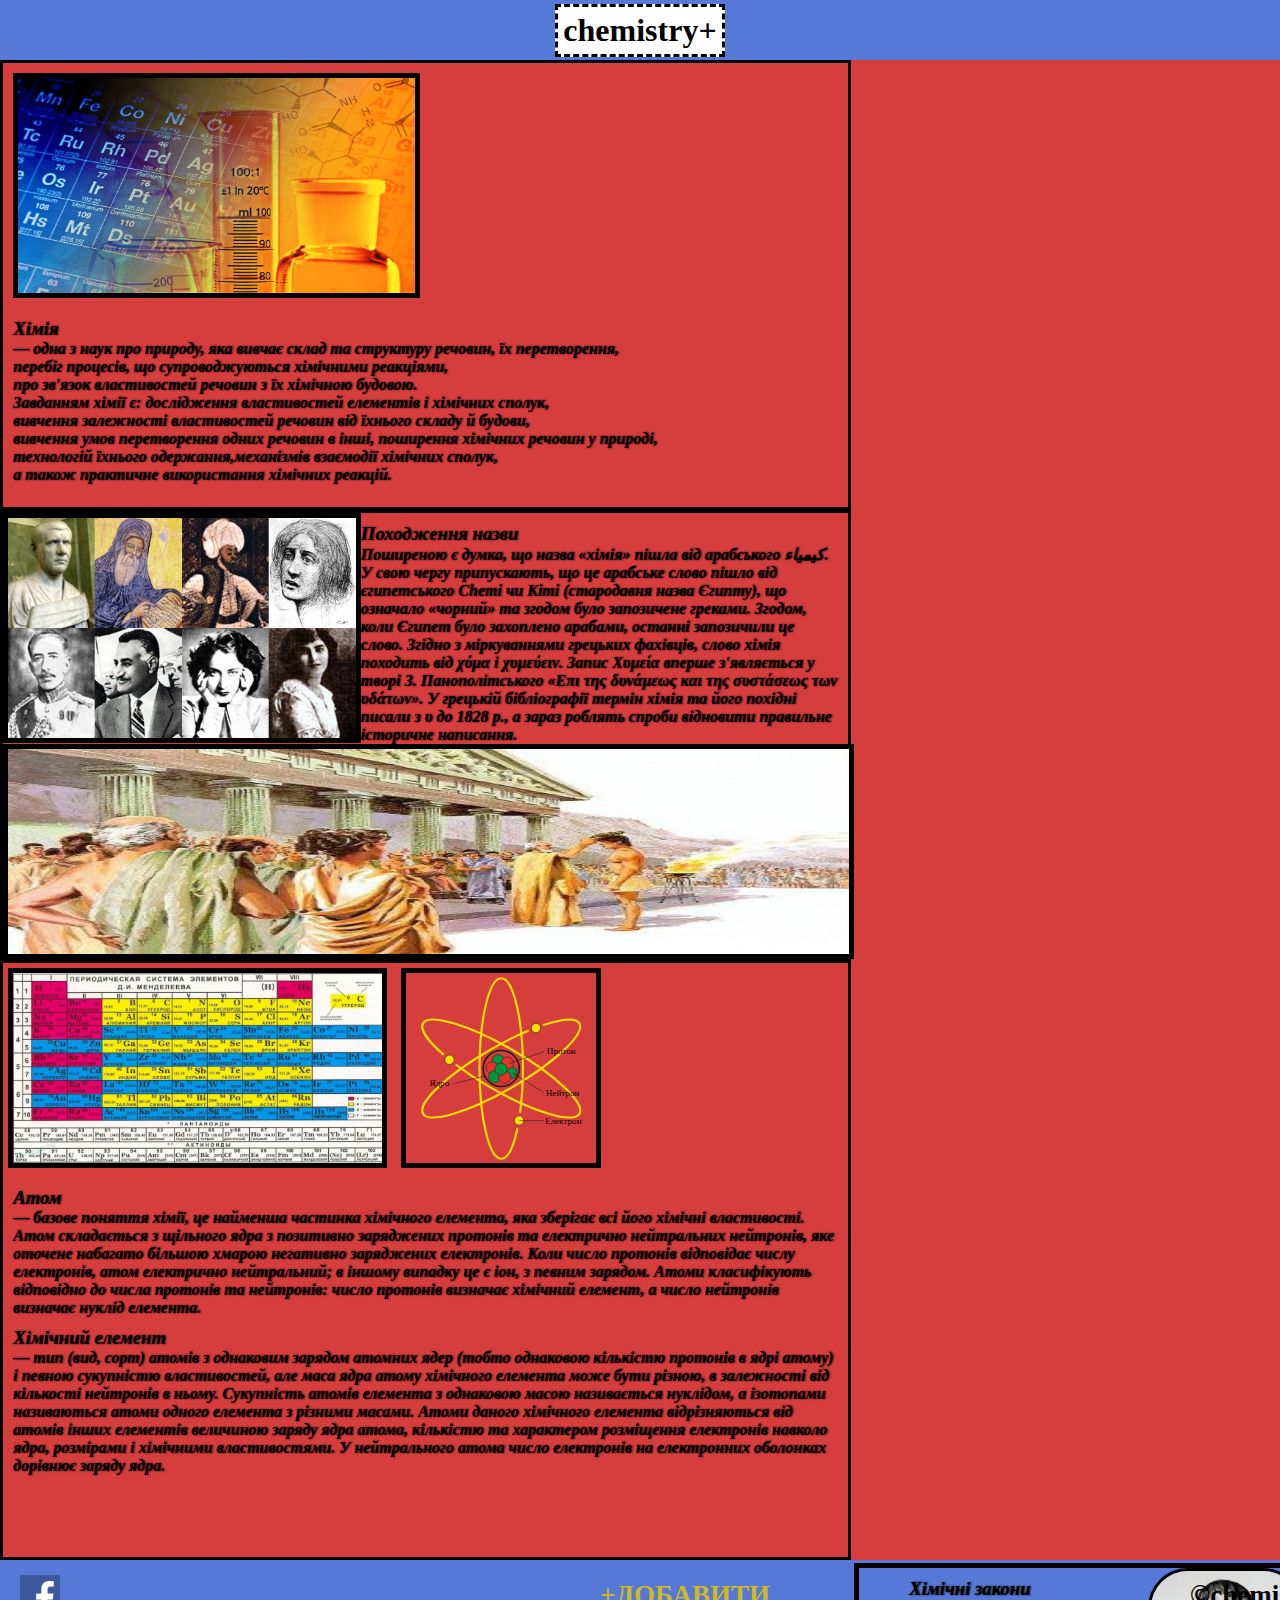
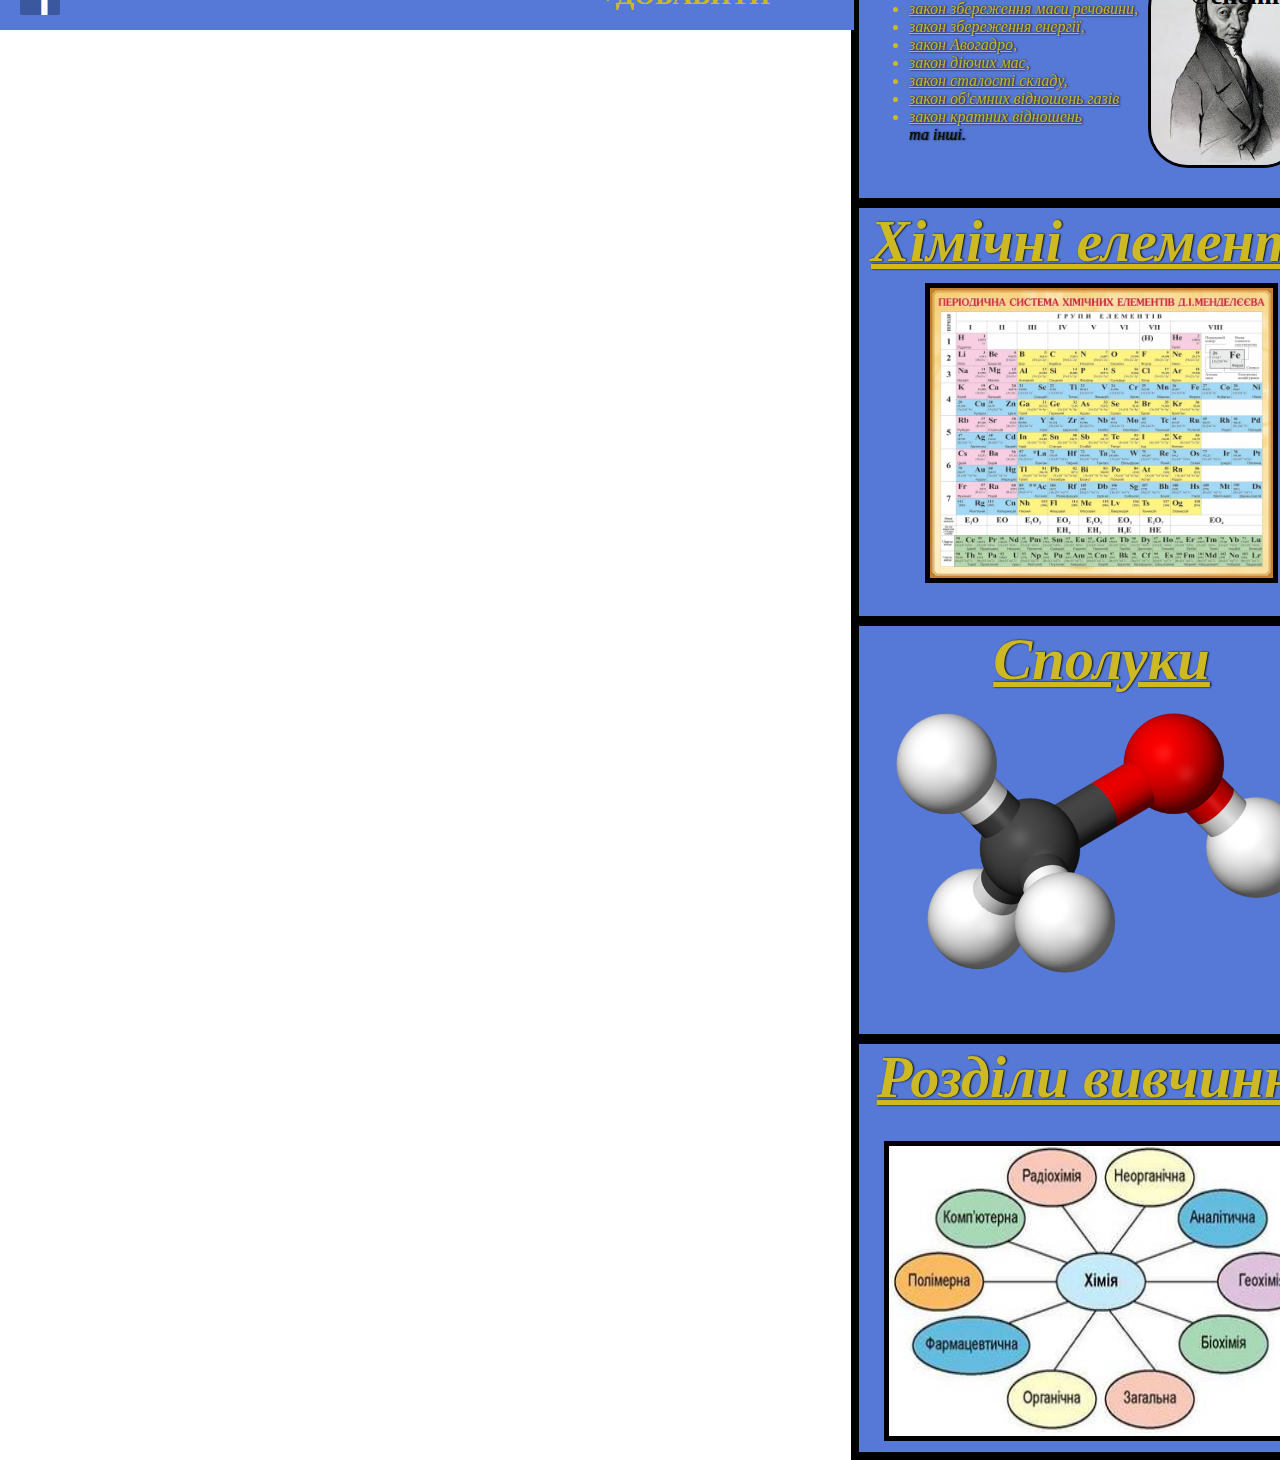
<file: index.html>
<!dostype html>
<html>
<head>
<link href="redfa1.css" rel="stylesheet">
<link href="chimia.png" rel="shortcut icon" type="image/png">
<title>ХІМІЯ+</title>
</head>
<body>
<header>
<h1>chemistry+</h1>
</header>
<main>

<section>
<img class="k0" src="himiya.jpg">
<div class="k1"><h3>Хімія </h3>
— одна з наук про природу, яка вивчає склад та структуру речовин, їх перетворення,
<br>перебіг процесів, що супроводжуються хімічними реакціями,
<br>про зв'язок властивостей речовин з їх хімічною будовою.
<br>Завданням хімії є: дослідження властивостей елементів і хімічних сполук,
<br>вивчення залежності властивостей речовин від їхнього складу й будови,
<br>вивчення умов перетворення одних речовин в інші, поширення хімічних речовин у природі,
<br>технологій їхнього одержання,механізмів взаємодії хімічних сполук,
<br>а також практичне використання хімічних реакцій.
</div>
</section>
<section>
<img class="k2" src="Arab.jpg"> 
<div class="k3"><h3>Походження назви</h3>
Поширеною є думка, що назва «хімія» пішла від арабського کيمياء‎.
У свою чергу припускають, що це арабське слово пішло від єгипетського Chemi чи Kimi (стародавня назва Єгипту),
що означало «чорний» та згодом було запозичене греками.
Згодом, коли Єгипет було захоплено арабами, останні запозичили це слово.
Згідно з міркуваннями грецьких фахівців, слово хімія походить від χύμα і χυμεύειν.
Запис Χυμεία вперше з'являється у творі З. Панополітського «Eπι της δυνάμεως και της συστάσεως των υδάτων».
У грецькій бібліографії термін хімія та його похідні писали з υ до 1828 р.,
 а зараз роблять спроби відновити правильне історичне написання.</div>
<img class="k4" src="Greece.jpg">
</section>
<section class="k5">
<img class="k6" src="talbemedeleeva.png">
<img class="k8" src="atom.svg">
<div class="k7">
<h3>Атом</h3> — базове поняття хімії, це найменша частинка хімічного елемента,
яка зберігає всі його хімічні властивості.
Атом складається з щільного ядра з позитивно заряджених протонів та електрично нейтральних нейтронів,
яке оточене набагато більшою хмарою негативно заряджених електронів. Коли число протонів відповідає числу електронів,
атом електрично нейтральний; в іншому випадку це є іон, з певним зарядом.
Атоми класифікують відповідно до числа протонів та нейтронів: число протонів визначає хімічний елемент,
а число нейтронів визначає нуклід елемента.</div>
<div class="k9"><h3>Хімічний елемент</h3>
 — тип (вид, сорт) атомів з однаковим зарядом атомних ядер (тобто однаковою кількістю протонів в ядрі атому)
 і певною сукупністю властивостей, але маса ядра атому хімічного елемента може бути різною,
 в залежності від кількості нейтронів в ньому. Сукупність атомів елемента з однаковою масою називається нуклідом,
 а ізотопами називаються атоми одного елемента з різними масами.
 Атоми даного хімічного елемента відрізняються від атомів інших елементів величиною заряду ядра атома,
 кількістю та характером розміщення електронів навколо ядра, розмірами і хімічними властивостями.
 У нейтрального атома число електронів на електронних оболонках дорівнює заряду ядра.</div>
</section>
<aside>
<div class="w0">
<ul>
<h3>Хімічні закони</h3>
<a  href="SqkeW.html" target=
"_blank"><li>закон збереження маси речовини,</li></a>
<a  href="REDER.html" target=
"_blank"><li>закон збереження енергії,</li></a>
<a   href="tYU.html" target=
"_blank"><li>закон Авогадро,</li></a>
<a  href="WEQE.html" target=
"_blank"><li>закон діючих мас,</li></a>
<a  href="POFj.html" target=
"_blank"><li>закон сталості складу,</li></a>
<a  href="BABAS.html" target=
"_blank"><li>закон об'ємних відношень газів</li></a>
<a  href="okkil.html" target=
"_blank"><li>закон кратних відношень</li></a>
та інші.
</ul>
<img class="w1" src="Avogardo.jpg" >
</div>
<div class="w2">
<a href="rwethsjgshhdjsjskdkdjk.html" target=
"_blank" class="w3"><h3>Хімічні елементи</h3></a>
<br>
<a href="rwethsjgshhdjsjskdkdjk.html" target=
"_blank"><img class="w4" src="medeelev2.webp"></a>
</div >
<div class="w5">
<a href="adolf.html" target="_blank"><h3>Сполуки</h3></a>
<a href="adolf.html" target="_blank"><img class="w6" src="spolyk.png"></a>
</div>
<div class="w5">
<a href="herwwqQ.html" target="_blank"><h3>Розділи вивчиння</h3></a>
<a href="herwwqQ.html" target="_blank"><img class="w7" src="aweq.jpg"></a>
</div>
</aside>
</main>
<footer>
<a href="https://www.facebook.com/share/g/3MVJtmPmPfSRnQ2h/" target=
"_blank"><img class="c1" src="facebook.png"></a>
<a href="DOBAVKA.html" class="i10" target=
"_blank">+ДОБАВИТИ</a>
<div class="tyr">©chemistry+</div> 
</footer>
</body>
</html>
</file>
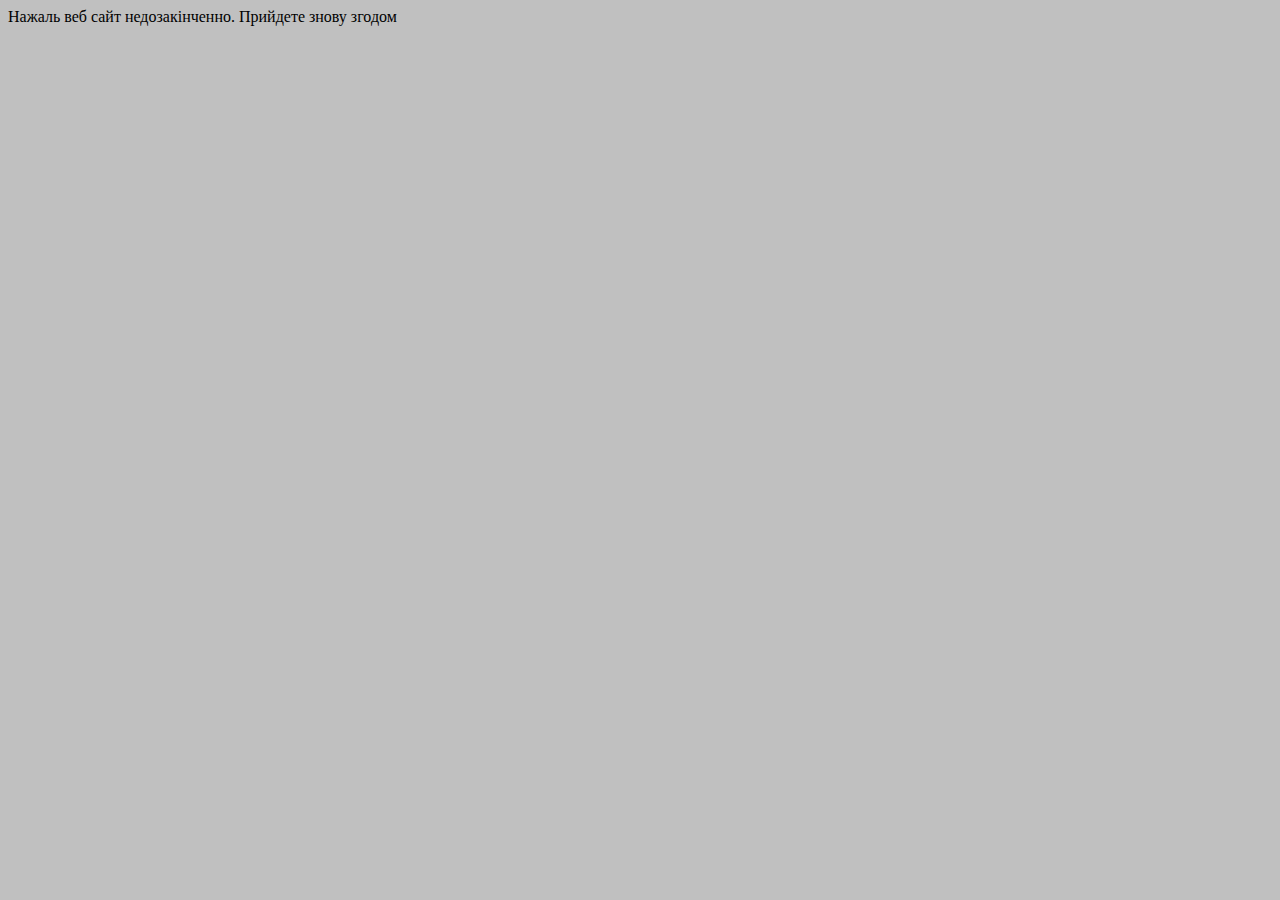
<file: adolf.html>
<!dostype html>
<html>
<head>
<link href="Cban21.css" rel="stylesheet">
<link href="chimia.png" rel="shortcut icon" type="image/png">
<title>ХІМІЯ+:Сполуки і їх різновиди</title>
</head>
<body>
Нажаль веб сайт недозакінченно. Прийдете знову згодом
</body>
</html>
</file>
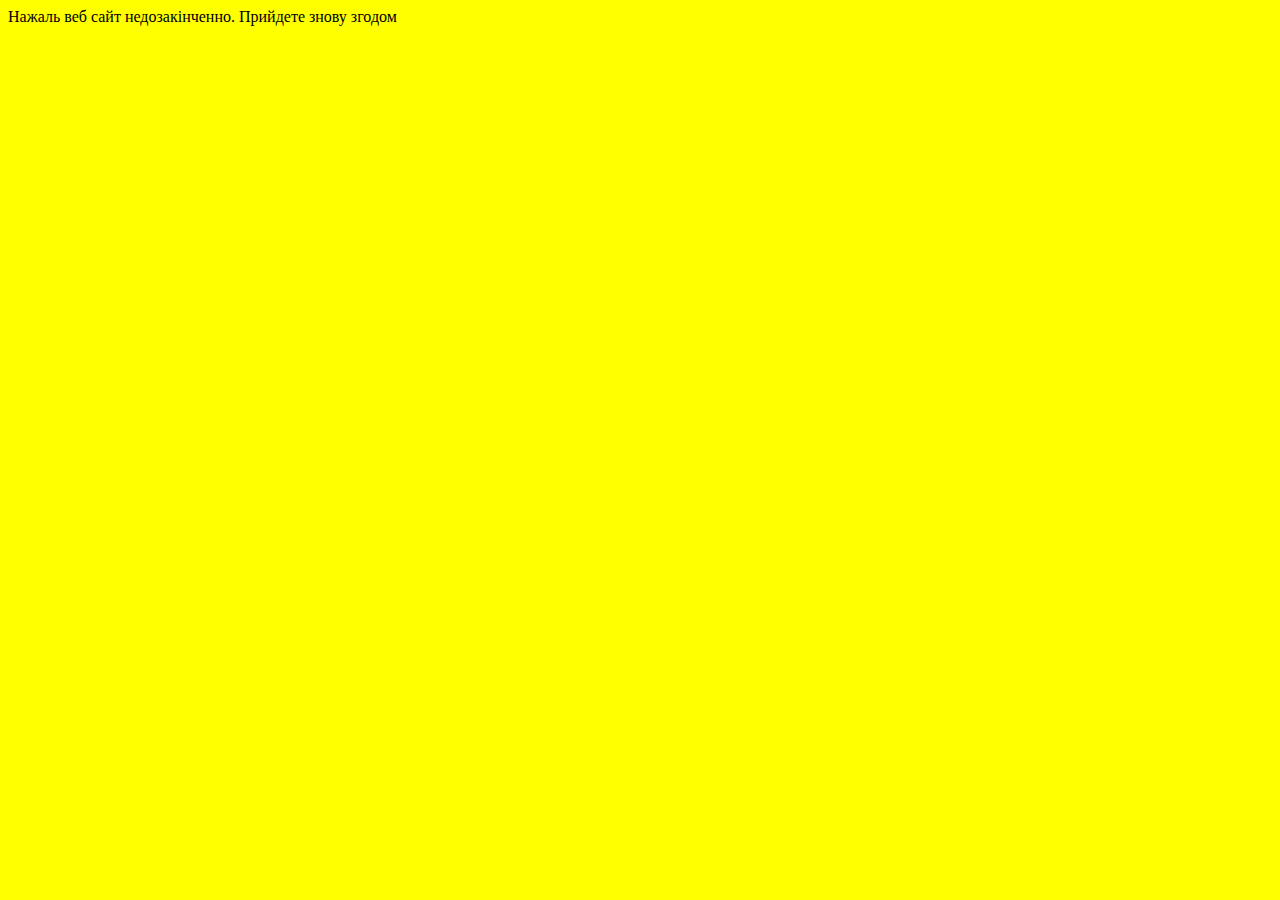
<file: BABAS.html>
<!dostype html>
<html>
<head>
<link href="Axmzm52.css" rel="stylesheet">
<link href="chimia.png" rel="shortcut icon" type="image/png">
<title>ХІМІЯ+:Закон об'ємних відношень газів</title>
</head>
<body>
Нажаль веб сайт недозакінченно. Прийдете знову згодом
</body>
</html>
</file>
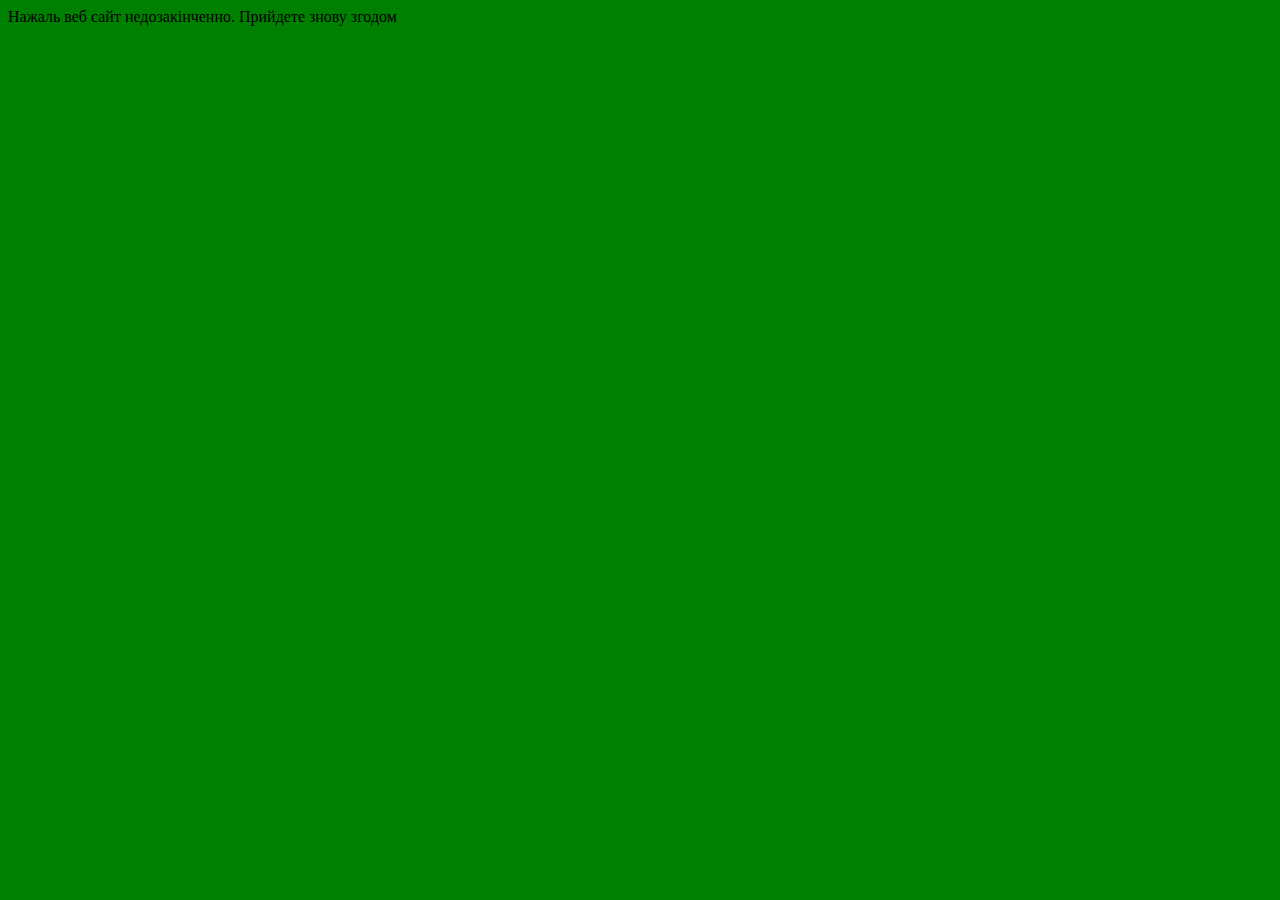
<file: herwwqQ.html>
<!dostype html>
<html>
<head>
<link href="OHDs1221.css" rel="stylesheet">
<link href="chimia.png" rel="shortcut icon" type="image/png">
<title>ХІМІЯ+:Розділи вивчення</title>
</head>
<body>
Нажаль веб сайт недозакінченно. Прийдете знову згодом
</body>
</html>
</file>
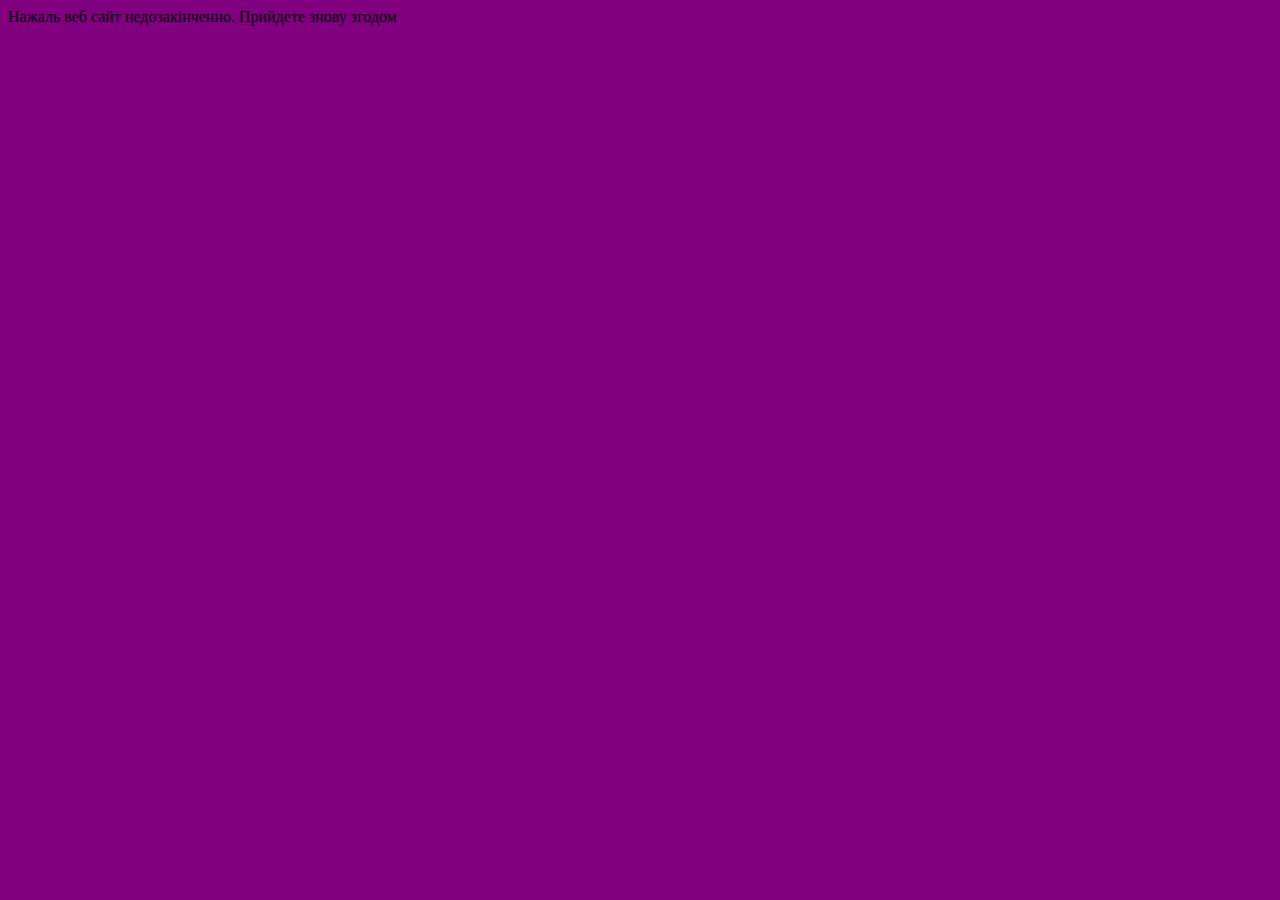
<file: okkil.html>
<!dostype html>
<html>
<head>
<link href="K28sh.css" rel="stylesheet">
<link href="chimia.png" rel="shortcut icon" type="image/png">
<title>ХІМІЯ+:Закон кратних відношень</title>
</head>
<body>
Нажаль веб сайт недозакінченно. Прийдете знову згодом
</body>
</html>
</file>
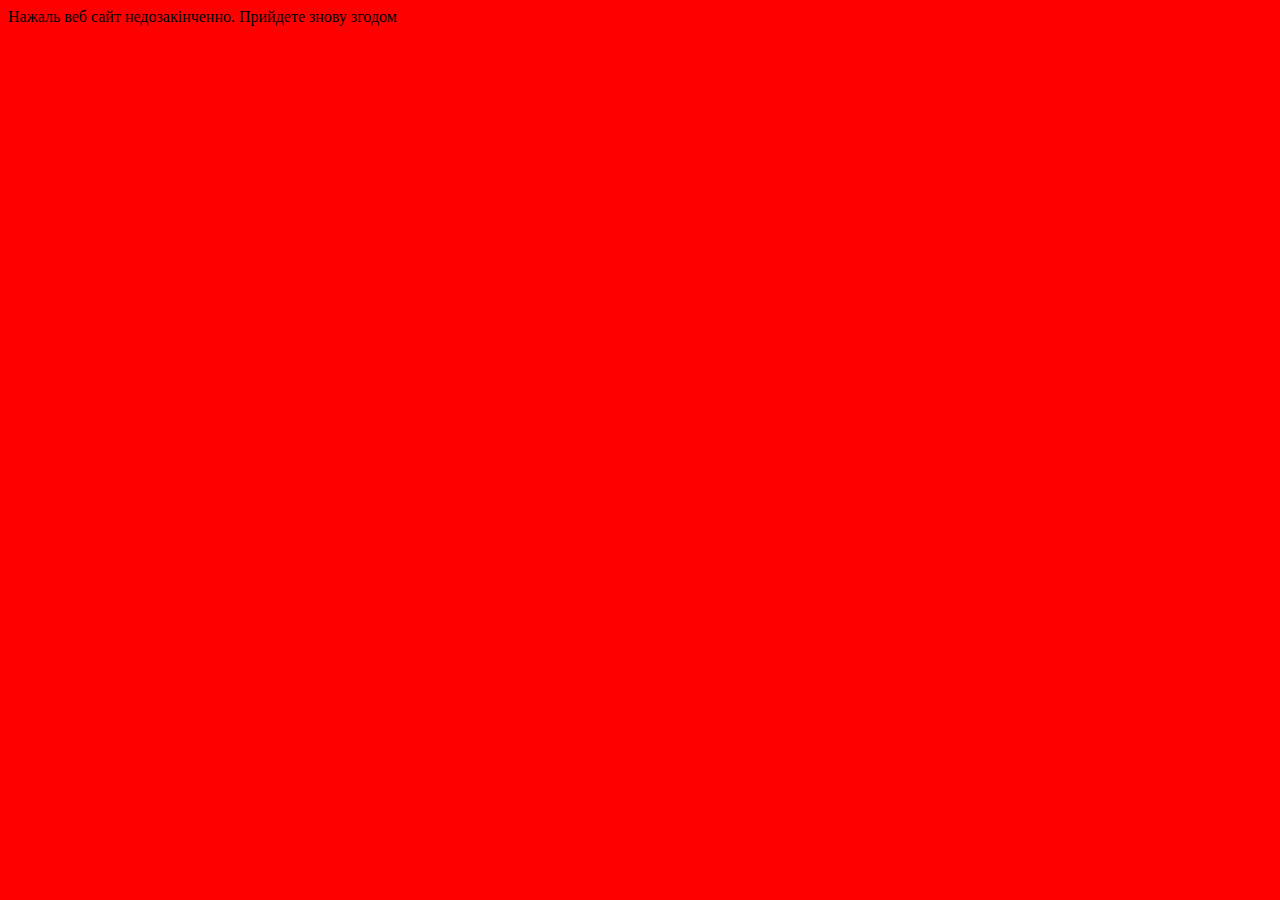
<file: POFj.html>
<!dostype html>
<html>
<head>
<link href="Onij2.css" rel="stylesheet">
<link href="chimia.png" rel="shortcut icon" type="image/png">
<title>ХІМІЯ+:Закон об'ємних відношень газів</title>
</head>
<body>
Нажаль веб сайт недозакінченно. Прийдете знову згодом
</body>
</html>
</file>
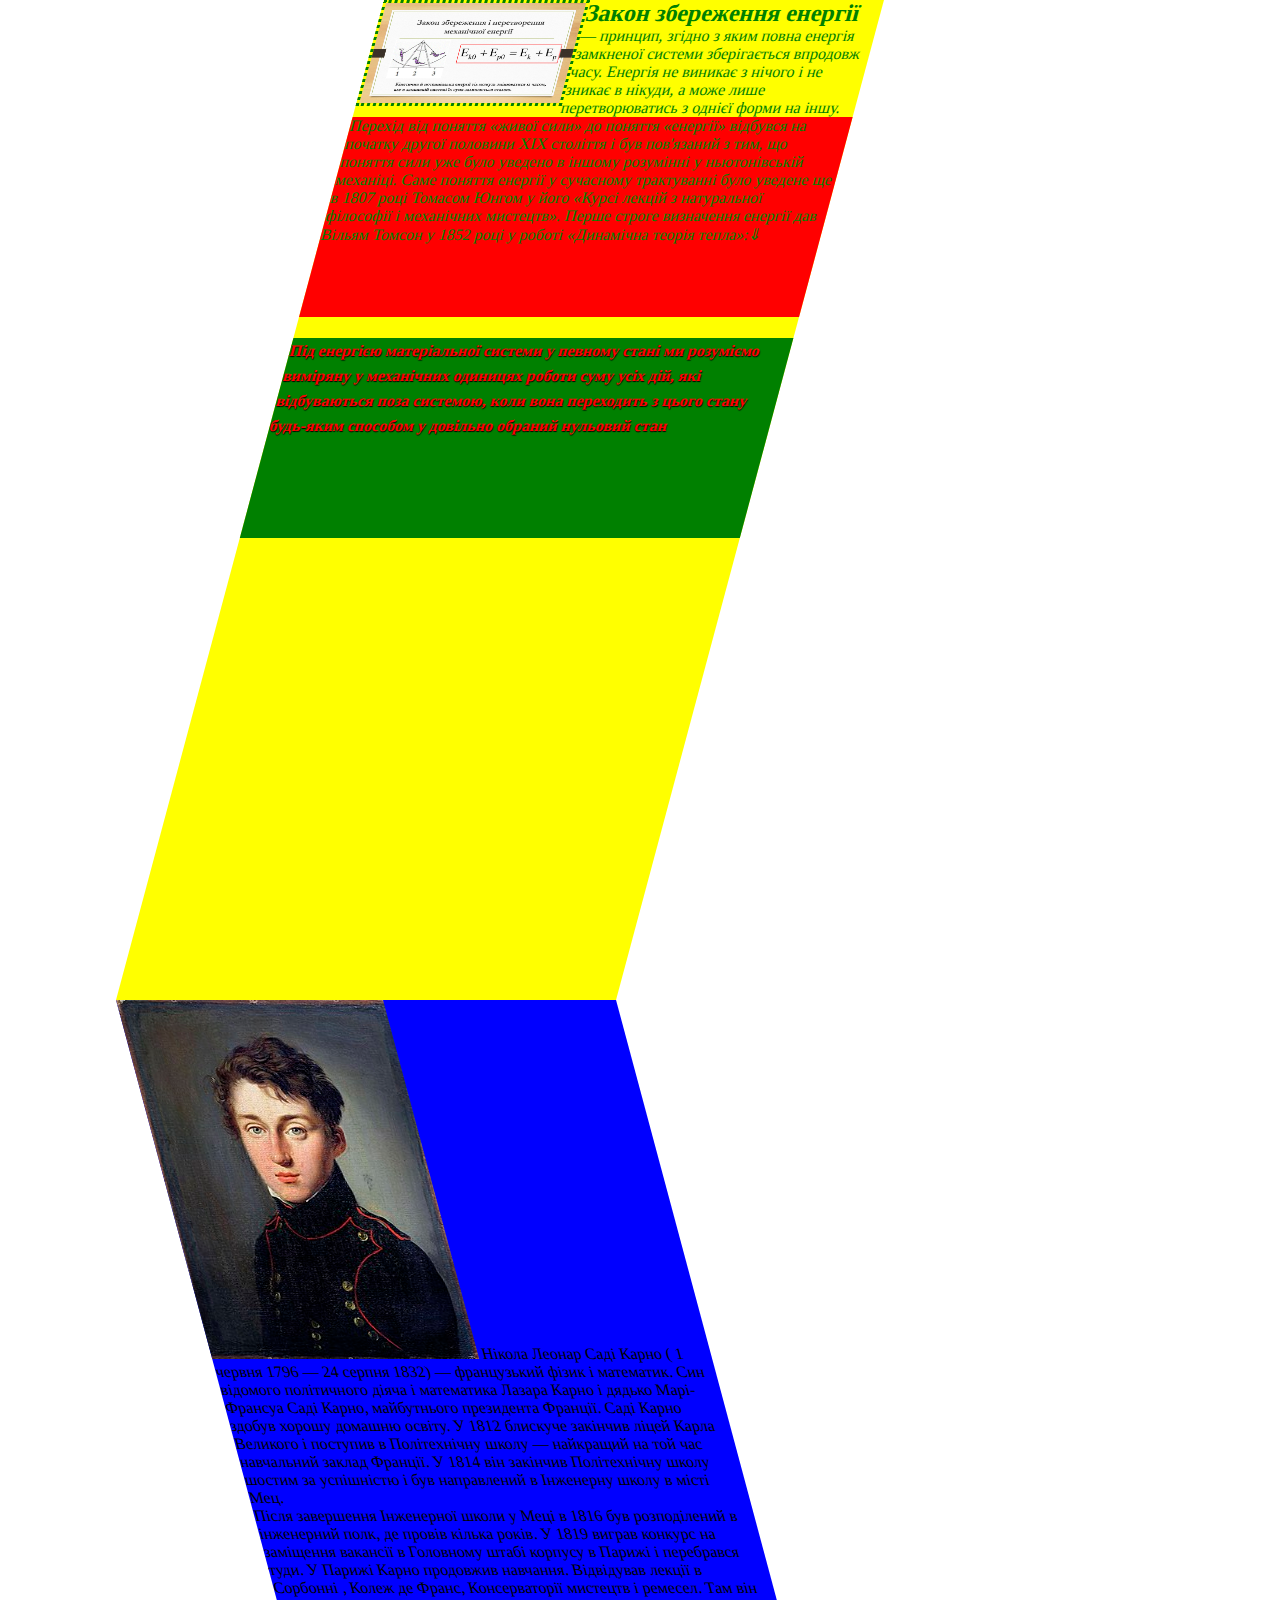
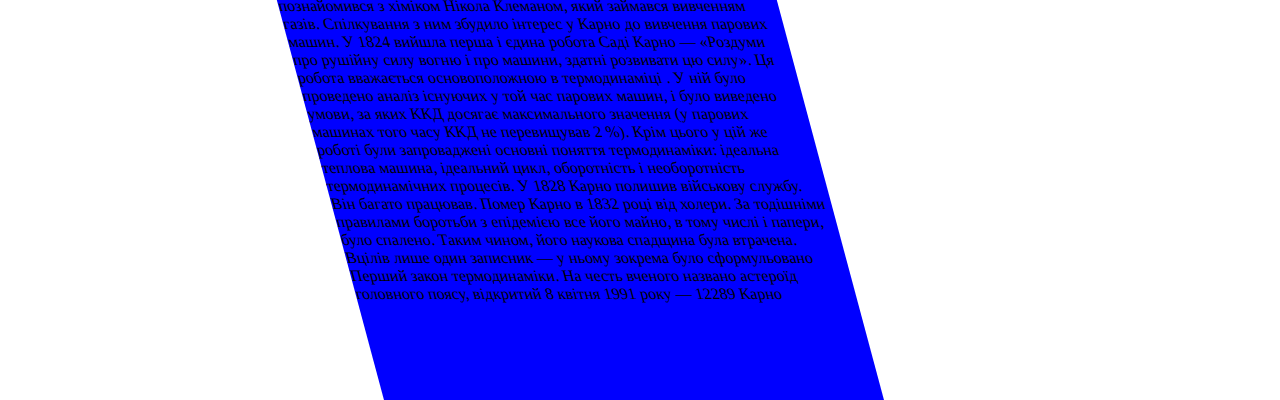
<file: REDER.html>
<!dostype html>
<html>
<head>
<link href="Qwes.css" rel="stylesheet">
<link href="chimia.png" rel="shortcut icon" type="image/png">
<title>ХІМІЯ+:Збереження енергії</title>
</head>
<body>

<div class="tt0">
<div class="tt1">
<img src="9.jpg" class="tt2">
<h2>Закон збереження енергії</h2> — принцип, згідно з яким повна енергія замкненої системи зберігається впродовж часу.
 Енергія не виникає з нічого і не зникає в нікуди, а може лише перетворюватись з однієї форми на іншу.
 </div >
 <div class="tt3">
  <div class="tt4">
 Перехід від поняття «живої сили» до поняття «енергії» відбувся на початку другої половини XIX століття і був пов'язаний з тим,
 що поняття сили уже було уведено в іншому розумінні у ньютонівській механіці.
 Саме поняття енергії у сучасному трактуванні було уведене ще в 1807 році Томасом Юнгом у його «Курсі лекцій з натуральної філософії і механічних мистецтв».
 Перше строге визначення енергії дав Вільям Томсон у 1852 році у роботі «Динамічна теорія тепла»:&dArr;	
  </div>
  <div class="tt5">
<h4> Під енергією матеріальної системи у певному стані ми розуміємо виміряну у механічних одиницях роботи суму усіх дій,
 які відбуваються поза системою, коли вона переходить з цього стану будь-яким способом у довільно обраний нульовий стан</h4>
  </div>
 </div>
 </div>
 <div class="t0t0">
 <img src="tyuiewq.jpeg" class="t0t1">
 Нікола Леонар Саді Карно ( 1 червня 1796 — 24 серпня 1832) — французький фізик і математик.
 Син відомого політичного діяча і математика Лазара Карно і дядько Марі-Франсуа Саді Карно,
 майбутнього президента Франції. Саді Карно здобув хорошу домашню освіту.
 У 1812 блискуче закінчив ліцей Карла Великого і поступив в Політехнічну школу — найкращий на той час навчальний заклад Франції.
 У 1814 він закінчив Політехнічну школу шостим за успішністю і був направлений в Інженерну школу в місті Мец.
 <br>Після завершення Інженерної школи у Меці в 1816 був розподілений в інженерний полк, де провів кілька років.
У 1819 виграв конкурс на заміщення вакансії в Головному штабі корпусу в Парижі і перебрався туди.
 У Парижі Карно продовжив навчання. Відвідував лекції в Сорбонні , Колеж де Франс, Консерваторії мистецтв і ремесел.
 Там він познайомився з хіміком Нікола Клеманом, який займався вивченням газів. Спілкування з ним збудило інтерес у Карно до вивчення парових машин.
У 1824 вийшла перша і єдина робота Саді Карно — «Роздуми про рушійну силу вогню і про машини, здатні розвивати цю силу». Ця робота вважається основоположною в термодинаміці .
 У ній було проведено аналіз існуючих у той час парових машин, і було виведено умови, за яких ККД досягає максимального значення (у парових машинах того часу ККД не перевищував 2 %).
 Крім цього у цій же роботі були запроваджені основні поняття термодинаміки: ідеальна теплова машина, ідеальний цикл, оборотність і необоротність термодинамічних процесів.
 У 1828 Карно полишив військову службу. Він багато працював. Помер Карно в 1832 році від холери. За тодішніми правилами боротьби з епідемією все його майно,
 в тому числі і папери, було спалено. Таким чином, його наукова спадщина була втрачена. Вцілів лише один записник — у ньому зокрема було сформульовано Перший закон термодинаміки.
На честь вченого названо астероїд головного поясу, відкритий 8 квітня 1991 року — 12289 Карно 
 </div>
 
</body>
</html>
</file>
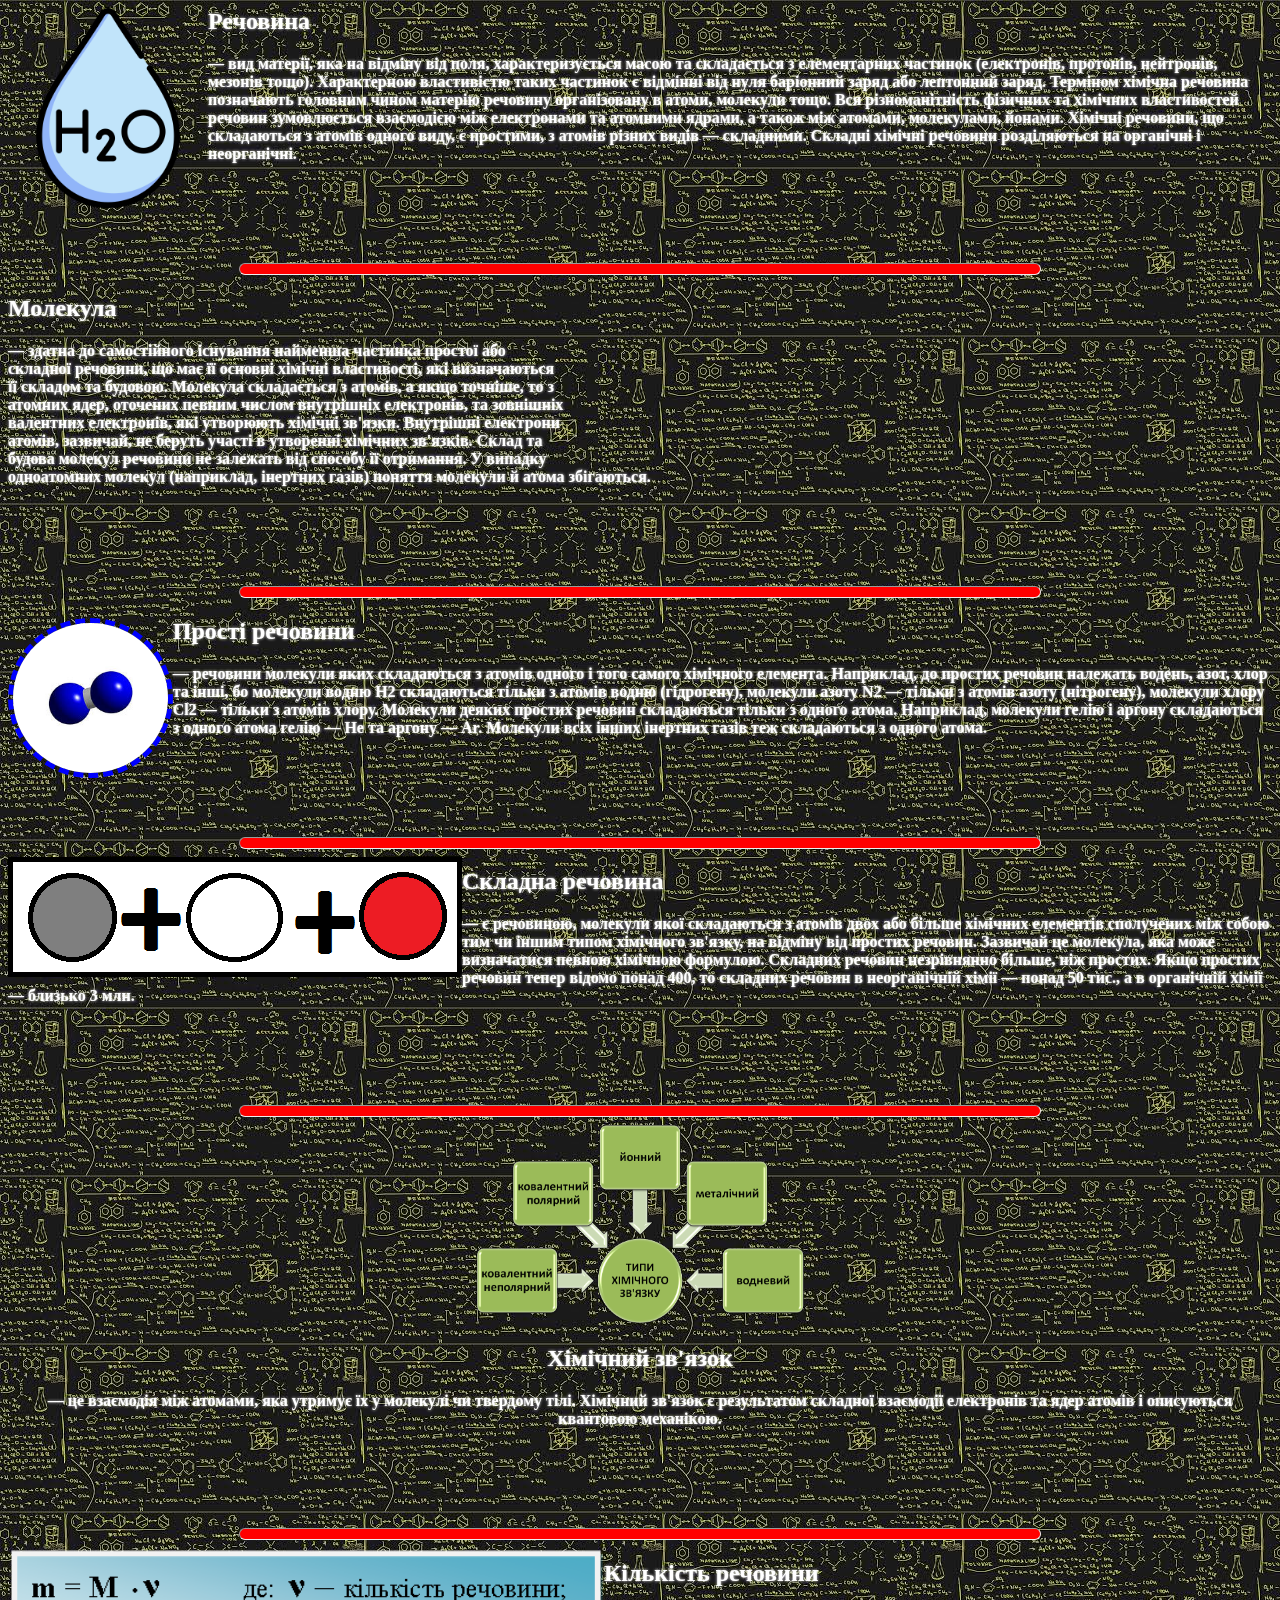
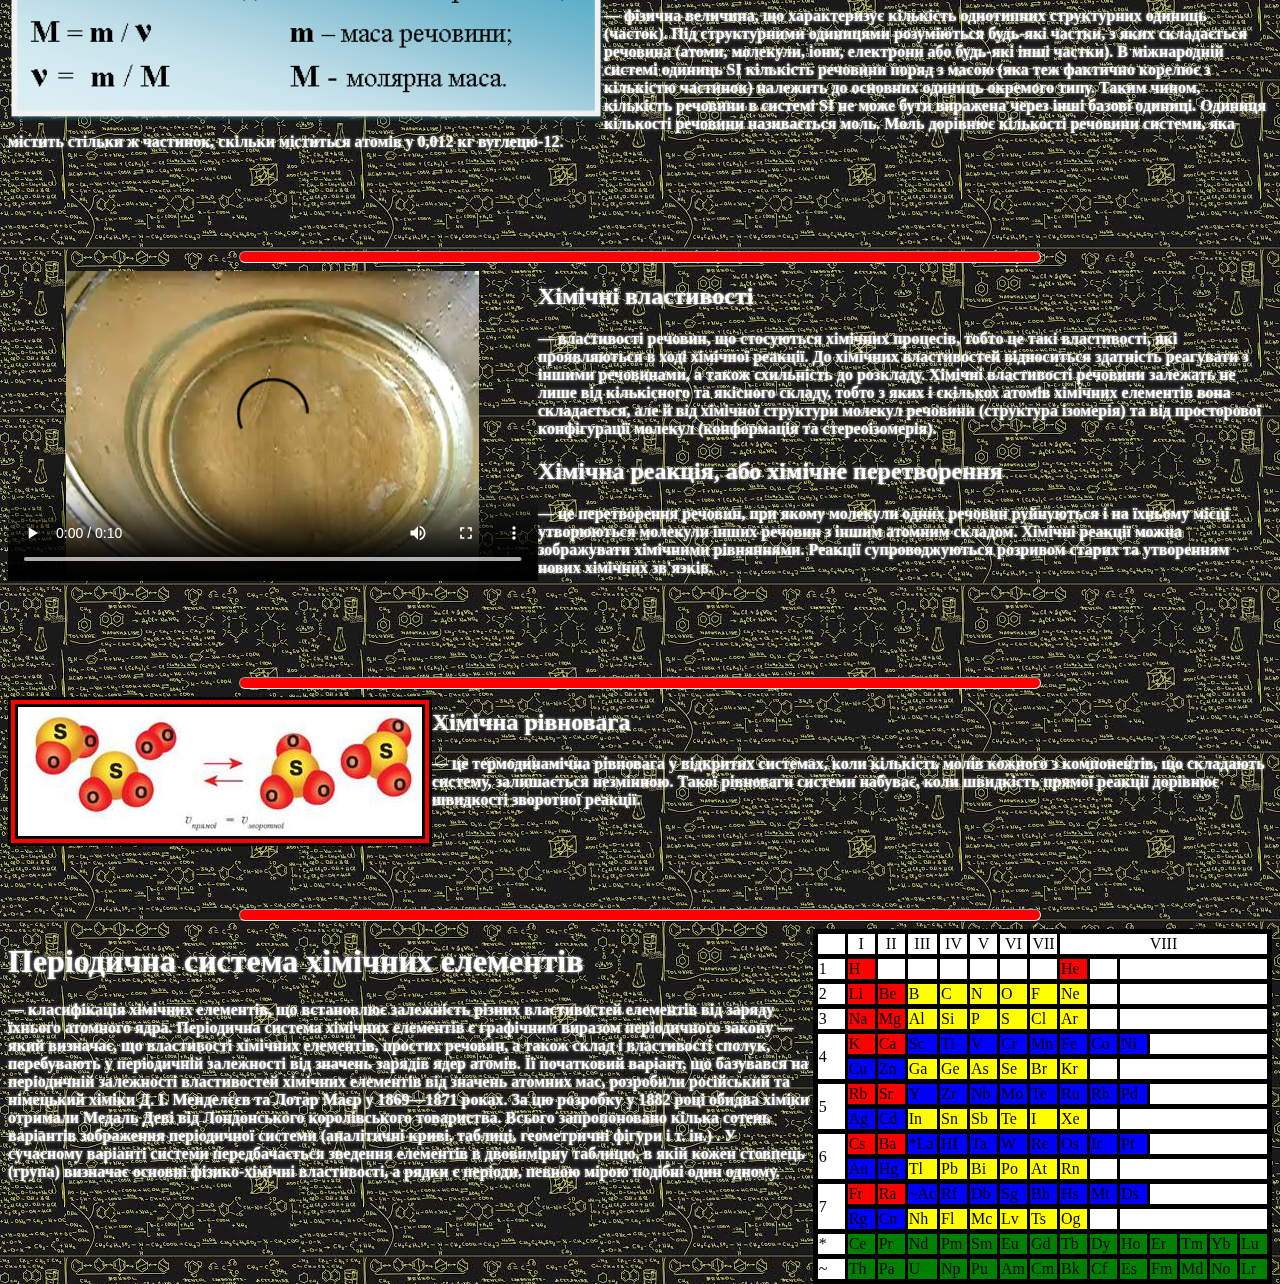
<file: rwethsjgshhdjsjskdkdjk.html>
<!dostype html>
<html>
<head>
<link href="gdsHJs.css" rel="stylesheet">
<link href="chimia.png" rel="shortcut icon" type="image/png">
<title>ХІМІЯ+:хімічні елементи і базові поняття</title>
</head>
<body>
<div class="Q1">
<img class="y0" src="H2O.png">
<h2>Речовина</h2> — вид матерії, яка на відміну від поля, характеризується масою та складається з елементарних частинок
 (електронів, протонів, нейтронів, мезонів тощо). Характерною властивістю таких частинок є відмінні від нуля баріонний заряд або лептонний заряд.
 Терміном хімічна речовина позначають головним чином матерію речовину організовану в атоми, молекули тощо.
 Вся різноманітність фізичних та хімічних властивостей речовин зумовлюється взаємодією між електронами та атомними ядрами,
 а також між атомами, молекулами, йонами. Хімічні речовини, що складаються з атомів одного виду, є простими, з атомів різних видів — складними.
 Складні хімічні речовини розділяються на органічні і неорганічні.
 
 </div>
 <hr>
 <div class="Q2">
 <div class="j0"><img class="j1" src="HHH.jpg">+
<img class="j2" src="OOO.webp">=
<img class="j3" src="molekolaH20.webp">
</div>
 <h2>Молекула</h2> — здатна до самостійного існування найменша частинка простої або складної речовини,
 що має її основні хімічні властивості, які визначаються її складом та будовою. Молекула складається з атомів,
 а якщо точніше, то з атомних ядер, оточених певним числом внутрішніх електронів,
 та зовнішніх валентних електронів, які утворюють хімічні зв'язки. Внутрішні електрони атомів, зазвичай,
 не беруть участі в утворенні хімічних зв'язків. Склад та будова молекул речовини не залежать від способу її отримання.
 У випадку одноатомних молекул (наприклад, інертних газів) поняття молекули й атома збігаються.
 </div>
  <hr>
 <div class="Q3">
 <img class="t1" src="N2.jpg">
 <h2>Прості речовини</h2> — речовини молекули яких складаються з атомів одного і того самого хімічного елемента.
 Наприклад, до простих речовин належать водень, азот, хлор та інші, бо молекули водню H2 складаються тільки з атомів водню (гідрогену),
 молекули азоту N2 — тільки з атомів азоту (нітрогену), молекули хлору Cl2 — тільки з атомів хлору.
 Молекули деяких простих речовин складаються тільки з одного атома. Наприклад, молекули гелію і аргону складаються з одного атома гелію
 — He та аргону — Ar. Молекули всіх інших інертних газів теж складаються з одного атома.
 </div>
  <hr>
 <div class="m0">
 </div>
 <div class="Q4">
 <h2>Складна речовина</h2> — є речовиною, молекули якої складаються з атомів двох або більше хімічних елементів
 сполучених між собою тим чи іншим типом хімічного зв'язку, на відміну від простих речовин.
 Зазвичай це молекула, яка може визначатися певною хімічною формулою. Складних речовин незрівнянно більше, ніж простих.
 Якщо простих речовин тепер відомо понад 400, то складних речовин в неорганічній хімії — понад 50 тис., а в органічній хімії — близько 3 млн.
 </div>
  <hr>
  <div class="v00">
  <img class="v0" src="chimise.png">
 </div>
 <div class="Q5">
 <h2>Хімічний зв'язок</h2> — це взаємодія між атомами, яка утримує їх у молекулі чи твердому тілі.
 Хімічний зв'язок є результатом складної взаємодії електронів та ядер атомів і описуються квантовою механікою.
 </div>
  <hr>
  <img src="moll.png" class="x01">
 <div class="Q6">
 <h2>Кількість речовини</h2> — фізична величина, що характеризує кількість однотипних структурних одиниць (часток).
 Під структурними одиницями розуміються будь-які частки, з яких складається речовина (атоми, молекули, іони, електрони або будь-які інші частки).
 В міжнародній системі одиниць SI кількість речовини поряд з масою (яка теж фактично корелює з кількістю частинок)
 належить до основних одиниць окремого типу. Таким чином, кількість речовини в системі SI не може бути виражена через інші базові одиниці.
 Одиниця кількості речовини називається моль. Моль дорівнює кількості речовини системи,
 яка містить стільки ж частинок, скільки міститься атомів у 0,012 кг вуглецю-12. 
 </div>
  <hr>
  <video controls width="530" height="310" 
  class="bv1"
>
<source  src="Na H2O explosion.mp4" type="video/mp4">
</video>
 <div class="Q7">
 <h2>Хімічні властивості</h2> — властивості речовин, що стосуються хімічних процесів, тобто це такі властивості, які проявляються в ході хімічної реакції.
 До хімічних властивостей відноситься здатність реагувати з іншими речовинами, а також схильність до розкладу.
 Хімічні властивості речовини залежать не лише від кількісного та якісного складу,
 тобто з яких і скількох атомів хімічних елементів вона складається, але й від хімічної структури молекул речовини (структура ізомерія)
 та від просторової конфігурації молекул (конформація та стереоізомерія).
 </div>
 <div class="Q8">
 <h2>Хімічна реакція, або хімічне перетворення</h2> — це перетворення речовин,
 при якому молекули одних речовин руйнуються і на їхньому місці утворюються молекули інших речовин з іншим атомним складом.
 Хімічні реакції можна зображувати хімічними рівняннями. Реакції супроводжуються розривом старих та утворенням нових хімічних зв'язків.
 </div>
  <hr>
  <img src="omg R ofegiB.jpg" class="nb1">
 <div class="Q9">
 <h2>Хімічна рівновага</h2> — це термодинамічна рівновага у відкритих системах,
 коли кількість молів кожного з компонентів, що складають систему, залишається незмінною.
 Такої рівноваги системи набуває, коли швидкість прямої реакції дорівнює швидкості зворотної реакції.
</div>
 <hr>
 <table class="Q10">
 <tr class="grype">
 <td></td>
 <td>I</td>
 <td>II</td>
 <td>III</td>
 <td>IV</td>
 <td>V</td>
 <td>VI</td>
 <td>VII</td>
 <td colspan="7">VIII</td>
 </tr>
 <tr class="1">
 <td>1</td>
 <td class="ss">H</td>
 <td class="not"></td>
 <td class="not"></td>
 <td class="not"></td>
 <td class="not"></td>
 <td class="not"></td>
 <td class="not"></td>
 <td class="ss">
He</td>
 <td class="not"></td>
 <td class="not" colspan="5"></td>
 </tr>
 <tr class="2">
 <td>2</td>
 <td class="ss">Li</td>
 <td class="ss">Be</td>
 <td class="pp">B</td>
 <td class="pp">C</td>
 <td class="pp">N</td>
 <td class="pp">O</td>
 <td class="pp">F</td>
 <td class="pp">Ne</td>
 <td class="not"></td>
 <td class="not" colspan="5"></td>
 </tr>
 <tr class="3">
 <td>3</td>
 <td class="ss">Na</td>
 <td class="ss">Mg</td>
 <td class="pp">Al</td>
 <td class="pp">Si</td>
 <td class="pp">P</td>
 <td class="pp">S</td>
 <td class="pp">Cl</td>
 <td class="pp">Ar</td>
 <td class="not"></td>
 <td class="not" colspan="5"></td>
 </tr>
 <tr class="4">
 <td rowspan="2">4</td>
 <td class="ss">K</td>
 <td class="ss">Ca</td>
 <td class="dd">Sc</td>
 <td class="dd">Ti</td>
 <td class="dd">V</td>
 <td class="dd">Cr</td>
 <td class="dd">Mn</td>
 <td class="dd">Fe</td>
 <td class="dd">Co</td>
 <td class="dd">Ni</td>
 <td colspan="4"></td>
 </tr>
 <tr class="5">
 <td class="dd">Cu</td>
 <td class="dd">Zn</td>
 <td class="pp">Ga</td>
 <td class="pp">Ge</td>
 <td class="pp">As</td>
 <td class="pp">Se</td>
 <td class="pp">Br</td>
 <td class="pp">Kr</td>
 <td ></td>
 <td colspan="5"></td>
 </tr>
 <tr class="6">
 <td rowspan="2">5</td>
 <td class="ss">Rb</td>
 <td class="ss">Sr</td>
 <td class="dd">Y</td>
 <td class="dd">Zr</td>
 <td class="dd">Nb</td>
 <td class="dd">Mo</td>
 <td class="dd">Te</td>
 <td class="dd">Ru</td>
 <td class="dd">Rh</td>
 <td class="dd">Pd</td>
 <td colspan="4"></td>
 </tr>
 <tr class="7">
 <td class="dd">Ag</td>
 <td class="dd">Cd</td>
 <td class="pp">In</td>
 <td class="pp">Sn</td>
 <td class="pp">Sb</td>
 <td class="pp">Te</td>
 <td class="pp">I</td>
 <td class="pp">Xe</td>
 <td ></td>
 <td colspan="5"></td>
 </tr>
 <tr class="8">
 <td rowspan="2">6</td>
 <td class="ss">Cs</td>
 <td class="ss">Ba</td>
 <td class="dd">*La</td>
 <td class="dd">Hf</td>
 <td class="dd">Ta</td>
 <td class="dd">W</td>
 <td class="dd">Re</td>
 <td class="dd">Os</td>
 <td class="dd">Ir</td>
 <td class="dd">Pt</td>
 <td colspan="4"></td>
 </tr>
 <tr class="9">
 <td class="dd">Au</td>
 <td class="dd">Hg</td>
 <td class="pp">Tl</td>
 <td class="pp">Pb</td>
 <td class="pp">Bi</td>
 <td class="pp">Po</td>
 <td class="pp">At</td>
 <td class="pp">Rn</td>
 <td ></td>
 <td colspan="5"> </td>
 </tr>
 <tr class="10">
 <td rowspan="2">7</td>
 <td class="ss">Fr</td>
 <td class="ss">Ra</td>
 <td class="dd">~Ac</td>
 <td class="dd">Rf</td>
 <td class="dd">Db</td>
 <td class="dd">Sg</td>
 <td class="dd">Bh</td>
 <td class="dd">Hs</td>
 <td class="dd">Mt</td>
 <td class="dd">Ds</td>
 <td colspan="4"></td>
 </tr>
 <tr class="11">
 <td class="dd">Rg</td>
 <td class="dd">Cn</td>
 <td class="pp">Nh</td>
 <td class="pp">Fl</td>
 <td class="pp">Mc</td>
 <td class="pp">Lv</td>
 <td class="pp">Ts</td>
 <td class="pp">Og</td>
 <td></td>
 <td colspan="5"></td>
 </tr>
 <tr class="12">
 <td>*</td>
 <td class="ff">Ce</td>
 <td class="ff">Pr</td>
 <td class="ff">Nd</td>
 <td class="ff">Pm</td>
 <td class="ff">Sm</td>
 <td class="ff">Eu</td>
 <td class="ff">Gd</td>
 <td class="ff">Tb</td>
 <td class="ff">Dy</td>
 <td class="ff">Ho</td> 
 <td class="ff">Er</td>
 <td class="ff">Tm</td>
 <td class="ff">Yb</td>
 <td class="ff">Lu</td>
 </tr>
 <tr class="13">
 <td>~</td>
 <td class="ff">Th</td>
 <td class="ff">Pa</td>
 <td class="ff">U</td>
 <td class="ff">Np</td>
 <td class="ff">Pu</td>
 <td class="ff">Am</td>
 <td class="ff">Cm</td>
 <td class="ff">Bk</td>
 <td class="ff">Cf</td>
 <td class="ff">Es</td>
 <td class="ff">Fm</td> 
 <td class="ff">Md</td>
 <td class="ff">No</td>
 <td class="ff">Lr</td>
 </tr>
 </table>
 <div class="Q11">
 <h1>Періодична система хімічних елементів</h1>
 — класифікація хімічних елементів,
 що встановлює залежність різних властивостей елементів від заряду їхнього атомного ядра.
 Періодична система хімічних елементів є графічним виразом періодичного закону — який визначає,
 що властивості хімічних елементів, простих речовин, а також склад і властивості сполук,
 перебувають у періодичній залежності від значень зарядів ядер атомів. Її початковий варіант,
 що базувався на періодичній залежності властивостей хімічних елементів від значень атомних мас,
 розробили російський та німецький хіміки Д. І. Менделєєв та Лотар Маєр у 1869—1871 роках.
 За цю розробку у 1882 році обидва хіміки отримали Медаль Деві від Лондонського королівського товариства.
 Всього запропоновано кілька сотень варіантів зображення періодичної системи (аналітичні криві, таблиці, геометричні фігури і т. ін.)
 . У сучасному варіанті системи передбачається зведення елементів в двовимірну таблицю,
 в якій кожен стовпець (група) визначає основні фізико-хімічні властивості, а рядки є періоди, певною мірою подібні один одному.
 </div>
</body>
</html>
</file>
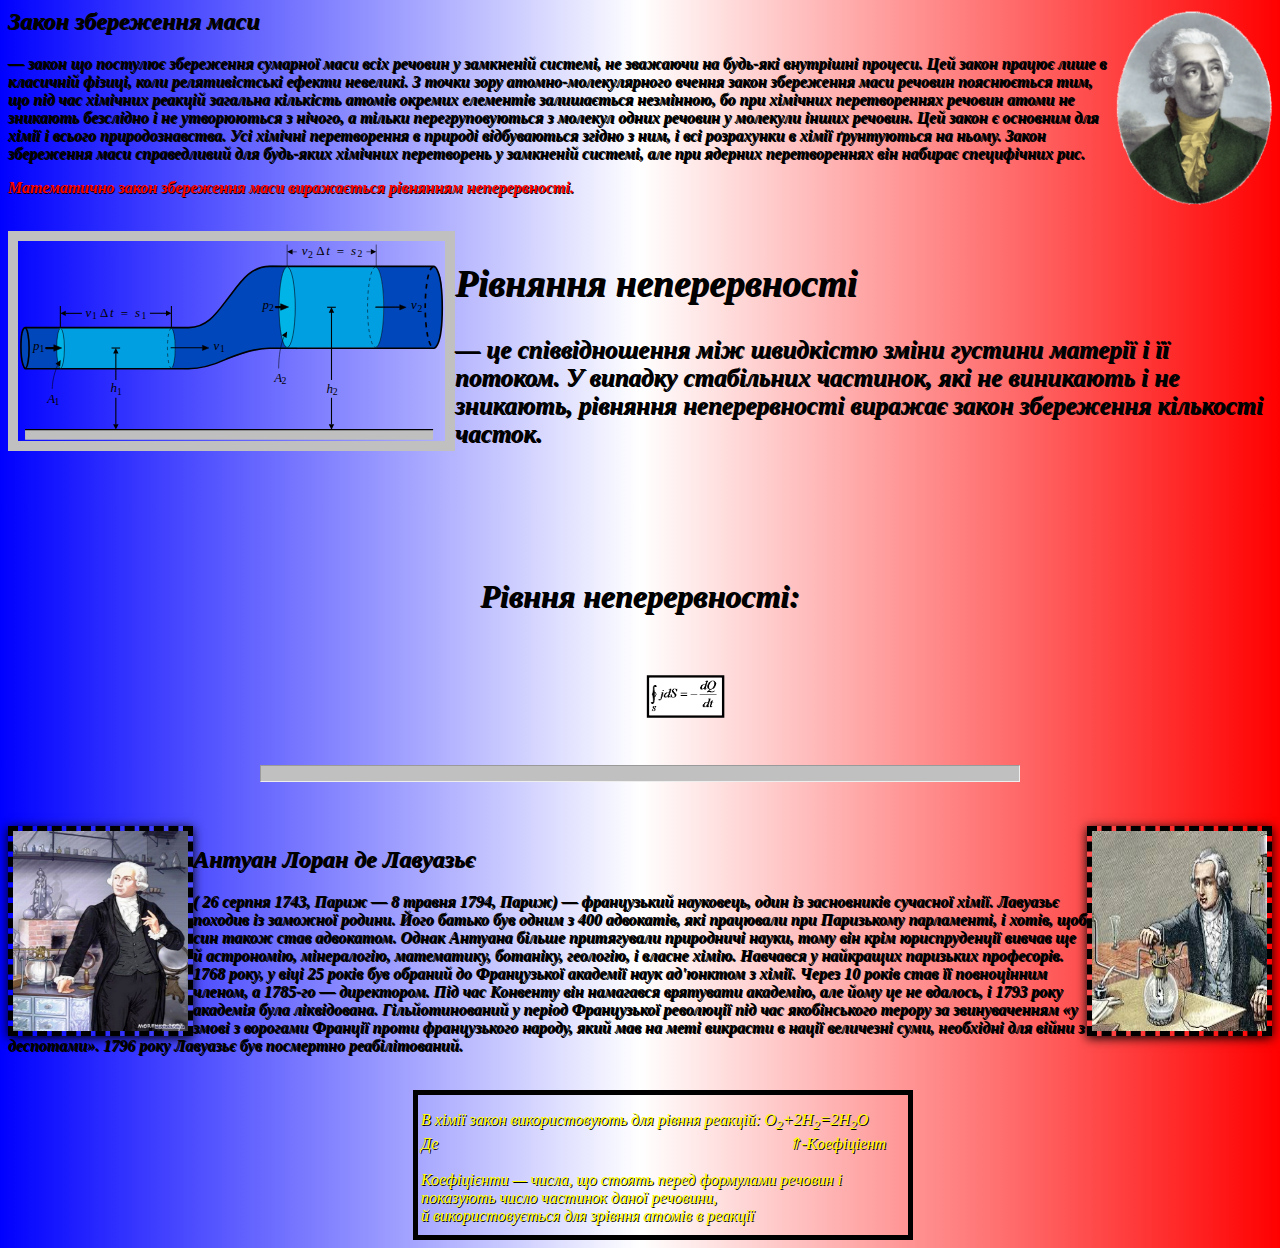
<file: SqkeW.html>
<!dostype html>
<html>
<head>
<link href="JDJJs.css" rel="stylesheet">
<link href="chimia.png" rel="shortcut icon" type="image/png">
<title>ХІМІЯ+:закон збреження маси</title>
</head>
<body>
<img src="Aytyan.png" class="er">
<div class="er01">
<h2>Закон збереження маси</h2> — закон
 що постулює збереження сумарної маси всіх речовин у замкненій системі,
 не зважаючи на будь-які внутрішні процеси. Цей закон працює лише в класичній фізиці, коли релятивістські ефекти невеликі.
З точки зору атомно-молекулярного вчення закон збереження маси речовин пояснюється тим,
 що під час хімічних реакцій загальна кількість атомів окремих елементів залишається незмінною,
 бо при хімічних перетвореннях речовин атоми не зникають безслідно і не утворюються з нічого,
 а тільки перегруповуються з молекул одних речовин у молекули інших речовин.
 Цей закон є основним для хімії і всього природознавства. Усі хімічні перетворення в природі відбуваються згідно з ним,
 і всі розрахунки в хімії ґрунтуються на ньому.
Закон збереження маси справедливий для будь-яких хімічних перетворень у замкненій системі,
але при ядерних перетвореннях він набирає специфічних рис.
<p class="p">Математично закон збереження маси виражається рівнянням неперервності.</p>
</div>
</br>
<img src="Rivnna.svg" class="qw">
<div class="qw01">
<h2>Рівняння неперервності</h2>
 — це співвідношення між швидкістю зміни густини матерії і її потоком.
У випадку стабільних частинок, які не виникають і не зникають,
 рівняння неперервності виражає закон збереження кількості часток.
</div>
</br>
</br>
</br>
</br>
</br>
</br>
<h1>Рівння неперервності:</h1>
</br>
<img src="gg.png" class="qw02">
</br>
</br>
<hr>
</br>
</br>
<img src="tg.jpg" class="ww2">
<img src="tg2.jpg" class="ww3">
<div class="ww1">
<h2>Антуан Лоран де Лавуазьє</h2> ( 26 серпня 1743, Париж — 8 травня 1794, Париж) — французький науковець, один із засновників сучасної хімії.
Лавуазьє походив із заможної родини. Його батько був одним з 400 адвокатів, які працювали при Паризькому парламенті,
 і хотів, щоб син також став адвокатом. Однак Антуана більше притягували природничі науки,
 тому він крім юриспруденції вивчав ще й астрономію, мінералогію, математику, ботаніку, геологію, і власне хімію.
 Навчався у найкращих паризьких професорів.
1768 року, у віці 25 років був обраний до Французької академії наук ад'юнктом з хімії.
 Через 10 років став її повноцінним членом, а 1785-го — директором.
 Під час Конвенту він намагався врятувати академію, але йому це не вдалось, і 1793 року академія була ліквідована.
Гільйотинований у період Французької революції під час якобінського терору за звинуваченням 
«у змові з ворогами Франції проти французького народу, який мав на меті викрасти в нації величезні суми, необхідні для війни з деспотами».
 1796 року Лавуазьє був посмертно реабілітований.
 </div>
 <div class="s0s1">
<p class="io">В хімії закон використовують для рівння реакцій:
O<sub>2</sub>+2H<sub>2</sub>=2H<sub>2</sub>O</p>

<div class="s1s1">Де     &uArr;-Коефіціент</div>
</br>
<div class="s2s1">Коефіцієнти — числа, що стоять перед формулами речовин і показують число частинок даної речовини,
<br> й використовується для зрівння атомів в реакції</div>
</div>
</body>
</html>
</file>
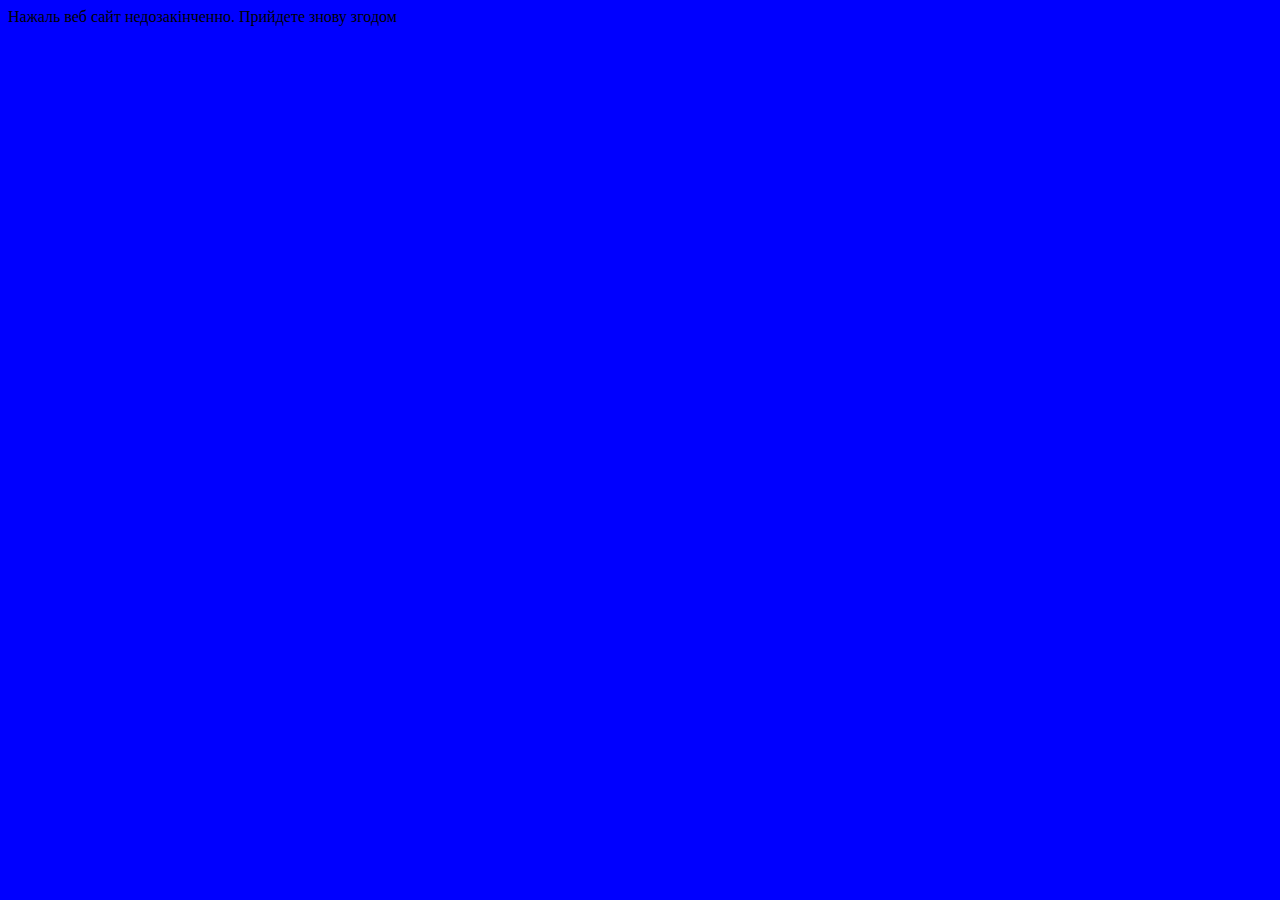
<file: tYU.html>
<!dostype html>
<html>
<head>
<link href="HDBHHHHHDKJKSDL.css" rel="stylesheet">
<link href="chimia.png" rel="shortcut icon" type="image/png">
<title>ХІМІЯ+:Закон Авогардро</title>
</head>
<body>
Нажаль веб сайт недозакінченно. Прийдете знову згодом
</body>
</html>
</file>
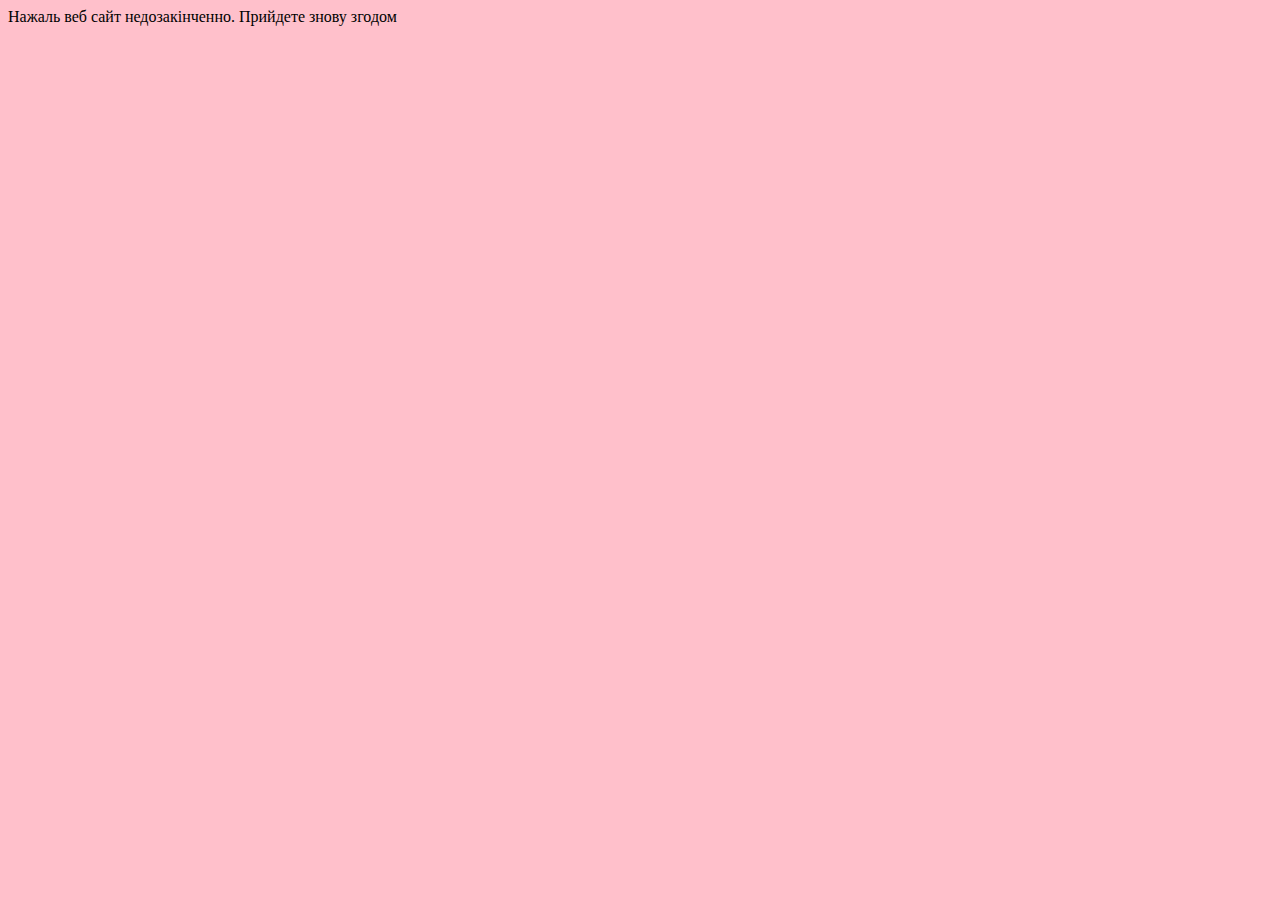
<file: WEQE.html>
<!dostype html>
<html>
<head>
<link href="ASDF.css" rel="stylesheet">
<link href="chimia.png" rel="shortcut icon" type="image/png">
<title>ХІМІЯ+:Закон діючих мас</title>
</head>
<body>
Нажаль веб сайт недозакінченно. Прийдете знову згодом
</body>
</html>
</file>
<file: redfa1.css>
.k0{
	height:225px;
	border:5px black solid;
	margin:10px;
}
.k1{
	margin:10px;
	font-style:italic;
	font-weight:bold;
	color:#000000;
	text-shadow:1px 0px 2px black;
}
header{
	background-color:#5679D8;
	height:60px;
	width:100%;
	display:flex;
}
h1{
	font-family:Informal Roman; 
	margin:auto;
	padding:5px;
	background-color:white;
	border:3px black dashed;
	transition:2s;
}
h1:hover{
	background-color:black;
	border-color:white;
	color:white;
}
main{
	background-color:#D63E3E;
	height:1500px;
	width:100%;
	display;inline-flex;
}
section{
	border:3px black solid;
	float:left;
	width:851px;
	height:450px;
}
.k2{
	float:left;
	height:230px;
	border:5px black solid;
}
.k3{
	margin:10px;
	font-style:italic;
	font-weight:bold;
	color:#000000;
	text-shadow:1px 0px 2px black;
}
.k4{
	margin-top:-10px;
	float:left;
	width:851px;
	height:215px;
	border:5px black solid;
}
.k5{
	height:600px;
}
.k6{
	margin:5px;
	border:5px black solid;
	height:200px;
}
.k7{
	margin:10px;
	font-style:italic;
	font-weight:bold;
	color:#000000;
	text-shadow:1px 0px 2px black;
}
.k8{
	margin:5px;
	border:5px black solid;
	height:200px;
}
.k9{
	margin:10px;
	font-style:italic;
	font-weight:bold;
	color:#000000;
	text-shadow:1px 0px 2px black;
}
aside{
	margin-left:851px;
	height:1500px;
	width:500px;
	background-color:#5679D8;
	border:3px black solid;
	display:flex;
	flex-direction:column;
}
ul{
	margin:10px;
	font-style:italic;
	color:#000000;
	text-shadow:1px 0px 2px black;
}
.w0{
	height:250px;
	width:495px;
	border:5px black solid;
	display:flex;
}
.w1{
	height:200px;
	border-radius:40px;
	border:3px black solid;
}
.w2{
	height:435px;
	width:495px;
	border:5px black solid;
    text-align:center;
	font-style:italic;
	color:#000000;
	text-shadow:1px 0px 2px black;
	font-size:50px;
}
.w4{
	margin-top:-50px;
	height:300px;
	border:5px black solid;
	transition:0.5s;
}
.w4:hover{
	transform:scale(1.1,1.1);
}
.w5{
	height:435px;
	width:495px;
	border:5px black solid;
    text-align:center;
	font-style:italic;
	color:#000000;
	text-shadow:1px 0px 2px black;
	font-size:50px;
}
.w6{
	height:300px;
	transition:0.5s;
}
.w6:hover{
	transform:scale(1.1,1.1);
}
.w7{
	height:300px;
	width:435px;
	border:5px black solid;
	margin-top:30px;
	transition:0.5s;
}
.w7:hover{
	transform:scale(1.1,1.1);
}
.tyr{
	margin-left:420px;
}
footer{
	text-align:right;
	font-weight:bold;
	font-size:27px;
	height:70px;
	background-color:#5679D8;
	display:flex;
	align-items:center;
}
.c1{
	margin-left:20px;
	height:40px;
	transition:0.7s;
}
.c1:hover{
	transform:scale(1.5,1.5);
}
a:link{
	color:#CCB923;
}
a:visited{
	color:#CCB923;
}
a:hover{
	color:black;
}
a:active{
	color:#CCB923;
}
*{
	margin:0px;
    box-sizing:border-box;	
}
@media (min-width:1400px){
	section{
		width:1083px;
	}
	aside{
		width:500px;
	}
	.tyr{
		margin-left:1370px;
	}
	.k4{
	width:1083px;
	height:230px;
}
}
.i10{
	text-decoration:none;
	margin-left:540px;
}
</file>
<file: Cban21.css>
body{
	background:silver;
}
</file>
<file: Axmzm52.css>
body{
	background:yellow;
}
</file>
<file: OHDs1221.css>
body{
	background:green;
}
</file>
<file: K28sh.css>
body{
	background:purple;
}
</file>
<file: Onij2.css>
body{
	background:red;
}
</file>
<file: Qwes.css>
body{
	margin:0px;
}
.tt0{
	margin-left:250px;
	color:green;
	transform:skew(-15deg, 0deg);
	height:1000px;
	width:500px;
	background-color:yellow;
	display:inline-block;
}
h2{
	margin:0px;
}
.tt1{
		color:green;
}
h4{
	color:red;
	font-weight:bolt;
/* 	text-decoration:underline;
	text-decoration-style:double;
	text-decoration-color:green; */
	line-height:25px;
	text-shadow:1px 1px 1px black;
}
.tt2{
	float:left;
	height:100px;
	width:200px;
	border:3px green dotted;
}
.tt3{
		color:green;
		height:100px;
	width:500px;
	display:inline-block
}
.tt4{
	width:500px;
	height:200px;
	background-color:red;
	display:block;
}
.tt5{
	width:500px;
	height:200px;
	background-color:green;
	display:block;
}
.t0t0{
	margin-left:250px;
	height:1000px;
	width:500px;
	background-color:blue;
	transform:skew(15deg, 0deg);
	display:inline-block;
}
</file>
<file: gdsHJs.css>
hr{
	width:800px;
	height:10px;
	border-radius:10px;
	background-color:red;
	margin-top:100px;
}
body{
	background-image:url("oboii.jpg");
}
.Q1{
	color:white;
	font-weight:bold;
	text-shadow:0px 0px 3px white;
}
.y0{
	height:200px;
	float:left;
}
.Q2{
	color:white;
	font-weight:bold;
	text-shadow:0px 0px 3px white;
}
.j0{
	height:160px;
	width:707px;
	font-size:100px;
	transition:1s cubic-bezier(.73,1.17,.32,.84);
	opacity:0.0;
	float:right;
}
.j1{
	height:150px;
}
.j2{
	height:150px;
	margin-left:-25px;
}
.j3{
	height:150px;
	margin-left:-25px;
}
.j0:hover{opacity:1.0;}
.Q3{
	color:white;
	font-weight:bold;
	text-shadow:0px 0px 3px white;
}
.t1{
	height:150px;
	float:left;
	border:5px blue dashed;
	border-radius:100%;
}

.Q4{
	color:white;
	font-weight:bold;
	text-shadow:0px 0px 3px white;
}
.m0{
	background-image:url("modelhardobet.png");
	transition:1s;
	width:444px;
	height:110px;
	float:left;
	display:inline-block;
	border:5px black solid;
}
.m0:hover{
	background-image:url("hard reyovina.png");
}
.Q5{
	color:white;
	font-weight:bold;
	text-shadow:0px 0px 3px white;
	text-align:center;
}
.v00{
	display:flex;
	height:200px;
	justify-content:center;
}
.v0{
	height:200px;
	
}
.Q6{
	color:white;
	font-weight:bold;
	text-shadow:0px 0px 3px white;
}
.x01{
	float:left;
	height:175px;
}

.Q7{
	color:white;
	font-weight:bold;
	text-shadow:0px 0px 3px white;
}
.bv1{
	float:left;
}
.Q8{
	color:white;
	font-weight:bold;
	text-shadow:0px 0px 3px white;
}

.Q9{
	color:white;
	font-weight:bold;
	text-shadow:0px 0px 3px white;
}
.nb1{
	float:left;
	border:10px black double;
	background-color:red;
}

.Q10{
border-collapse:collapse;	
float:right;
}
tr{
	width:25px;
	border:5px black solid;
	background-color:white;
}
td{
	height:25px;
	width:25px;
	border:3px black solid;
}
.ss{
	background-color:red;
}
.pp{
	background-color:yellow;
}
.dd{
	background-color:blue;
}
.grype{
	text-align:center;
}
.ff{
	background-color:green;
}
.Q11{
	color:white;
	font-weight:bold;
	text-shadow:0px 0px 3px white;
}
a{
	color:black;
	text-decoration:none;
}
</file>
<file: JDJJs.css>
body{
	background: linear-gradient(to right, blue  , white 50% , red )
}
.er01{
	font-weight:bold;
	font-style:italic;
	text-shadow:1px 1px 0px black;
}
.er{
	height:200px;
	border-radius:60%;
	float:right;
}
.qw{
	height:200px;
	border:10px silver solid;
	float:left;
}
.qw01{
	font-weight:bold;
	font-size:25px;
	font-style:italic;
	text-shadow:1px 1px 0px black;
}
h1{
	text-align:center;
	font-style:italic;
	text-shadow:1px 1px 0px black;
}
.qw02{
	height:75px;
	border:5px black solid;
	margin-left:600px;
	transition:1s;
	transform:scale(0.5,0.5);
}
.qw02:hover{
	transform:scale(1.5,1.5);
}
.p{
	color:red;
}
.ww1{
	font-weight:bold;
	font-style:italic;
	text-shadow:1px 1px 0px black;
}
.ww2{
	float:left;
	height:200px;
	width:175px;
	border:5px black dashed;
	box-shadow:0 2px 10px black;
}
.ww3{
	float:right;
	height:200px;
	width:175px;
	border:5px black dashed;
	box-shadow:0 2px 10px black;
}
hr{
	height:15px;
	width:60%;
	background-color:silver;
}
.io{
	margin-left:3px;
	color:yellow;
		font-style:italic;
	text-shadow:1px 1px 0px black;
}
.s1s1{
	margin-left:3px;
	color:yellow;
	margin-top:-15px;
	word-spacing:346px;
		font-style:italic;
	text-shadow:1px 1px 0px black;
}
.s2s1{
	margin-left:3px;
	color:yellow;
	font-style:italic;
	text-shadow:1px 1px 0px black;
}

.s0s1{
	box-sizing:border-box;
	height:150px;
	width:500px;
	margin-top:35px;
	margin-left:405px;
	border:5px solid black;
}
</file>
<file: HDBHHHHHDKJKSDL.css>
body{
	background:blue;
}
</file>
<file: ASDF.css>
body{
	background:pink;
}
</file>
